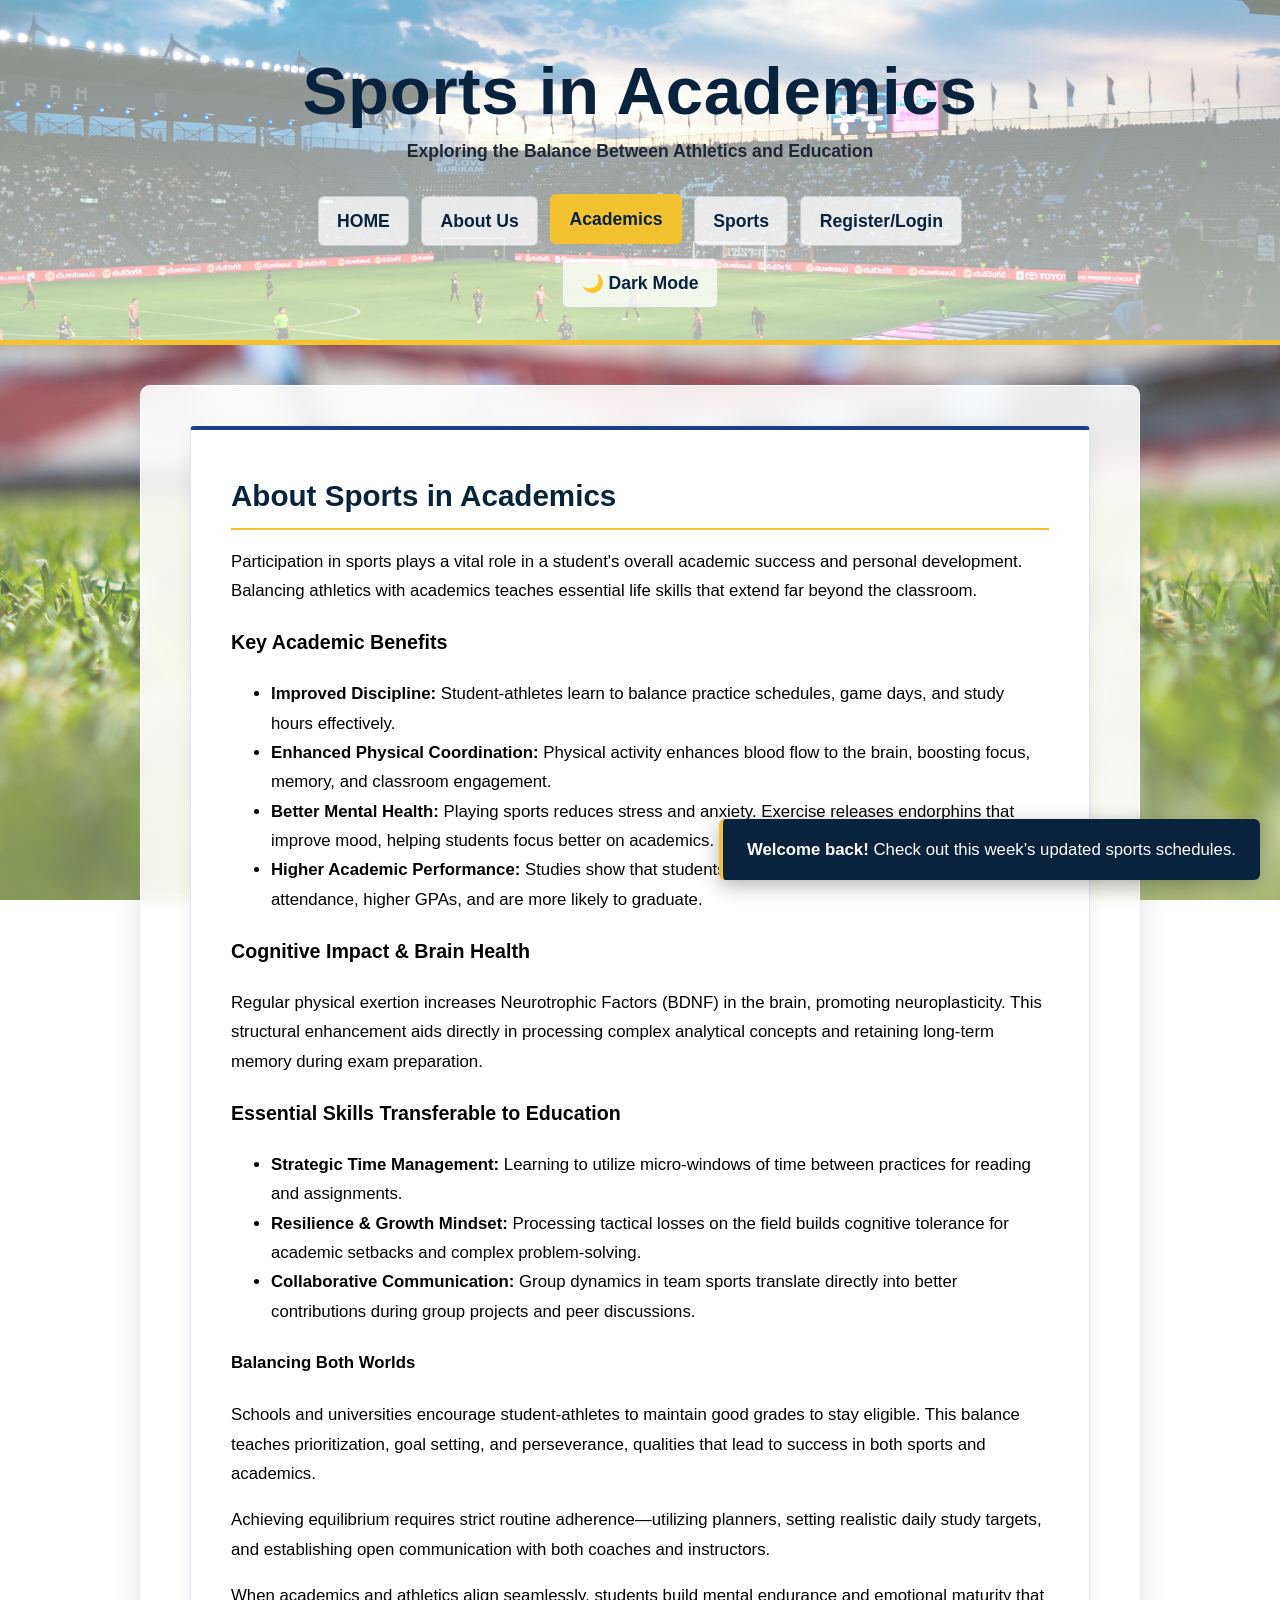
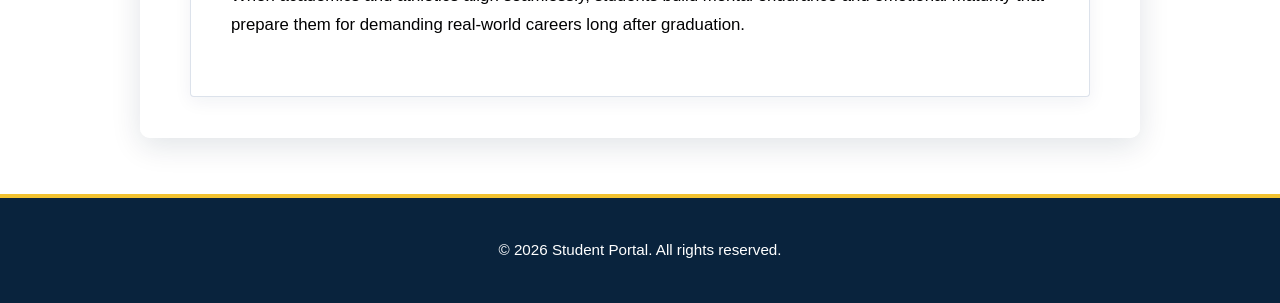
<file: Public/academics.html>
<!DOCTYPE html>
<html lang="en">
<head>
    <link rel="stylesheet" href="index.css">
    <meta charset="UTF-8">
    <meta name="viewport" content="width=device-width, initial-scale=1.0">
    <title>Academics - Student Portal</title>
</head>
<body>
    
    <header>
        <h1>Sports in Academics</h1>
        <p>Exploring the Balance Between Athletics and Education</p>

        <nav>
            <a href="home.html">HOME</a>
            <a href="profile.html">About Us</a>
            <a href="academics.html" class="active">Academics</a>
            <a href="sports.html">Sports</a>
            <a href="register.html">Register/Login</a>
            <a href="#" id="darkModeToggle">🌙 Dark Mode</a>
        </nav>
    </header>

    <main>
        <section id="about-academics">
            <h2>About Sports in Academics</h2>
            <p>
                Participation in sports plays a vital role in a student's overall academic success and personal development. 
                Balancing athletics with academics teaches essential life skills that extend far beyond the classroom.
            </p>

            <h3>Key Academic Benefits</h3>
            <ul>
                <li><strong>Improved Discipline:</strong> Student-athletes learn to balance practice schedules, game days, and study hours effectively.</li>
                <li><strong>Enhanced Physical Coordination:</strong> Physical activity enhances blood flow to the brain, boosting focus, memory, and classroom engagement.</li>
                <li><strong>Better Mental Health:</strong> Playing sports reduces stress and anxiety. Exercise releases endorphins that improve mood, helping students focus better on academics.</li>
                <li><strong>Higher Academic Performance:</strong> Studies show that students who participate in sports often have better attendance, higher GPAs, and are more likely to graduate.</li>
            </ul>

            <h3>Cognitive Impact &amp; Brain Health</h3>
            <p>Regular physical exertion increases Neurotrophic Factors (BDNF) in the brain, promoting neuroplasticity. This structural enhancement aids directly in processing complex analytical concepts and retaining long-term memory during exam preparation.</p>

            <h3>Essential Skills Transferable to Education</h3>
            <ul>
                <li><strong>Strategic Time Management:</strong> Learning to utilize micro-windows of time between practices for reading and assignments.</li>
                <li><strong>Resilience &amp; Growth Mindset:</strong> Processing tactical losses on the field builds cognitive tolerance for academic setbacks and complex problem-solving.</li>
                <li><strong>Collaborative Communication:</strong> Group dynamics in team sports translate directly into better contributions during group projects and peer discussions.</li>
            </ul>

            <h4>Balancing Both Worlds</h4>
            <p>Schools and universities encourage student-athletes to maintain good grades to stay eligible. This balance teaches prioritization, goal setting, and perseverance, qualities that lead to success in both sports and academics.</p>
            <p>Achieving equilibrium requires strict routine adherence—utilizing planners, setting realistic daily study targets, and establishing open communication with both coaches and instructors.</p>
            <p>When academics and athletics align seamlessly, students build mental endurance and emotional maturity that prepare them for demanding real-world careers long after graduation.</p>
        </section>
    </main>

    <footer>
        <p>&copy; 2026 Student Portal. All rights reserved.</p>
    </footer>

    <script src="index.js"></script>
</body>
</html>
</file>
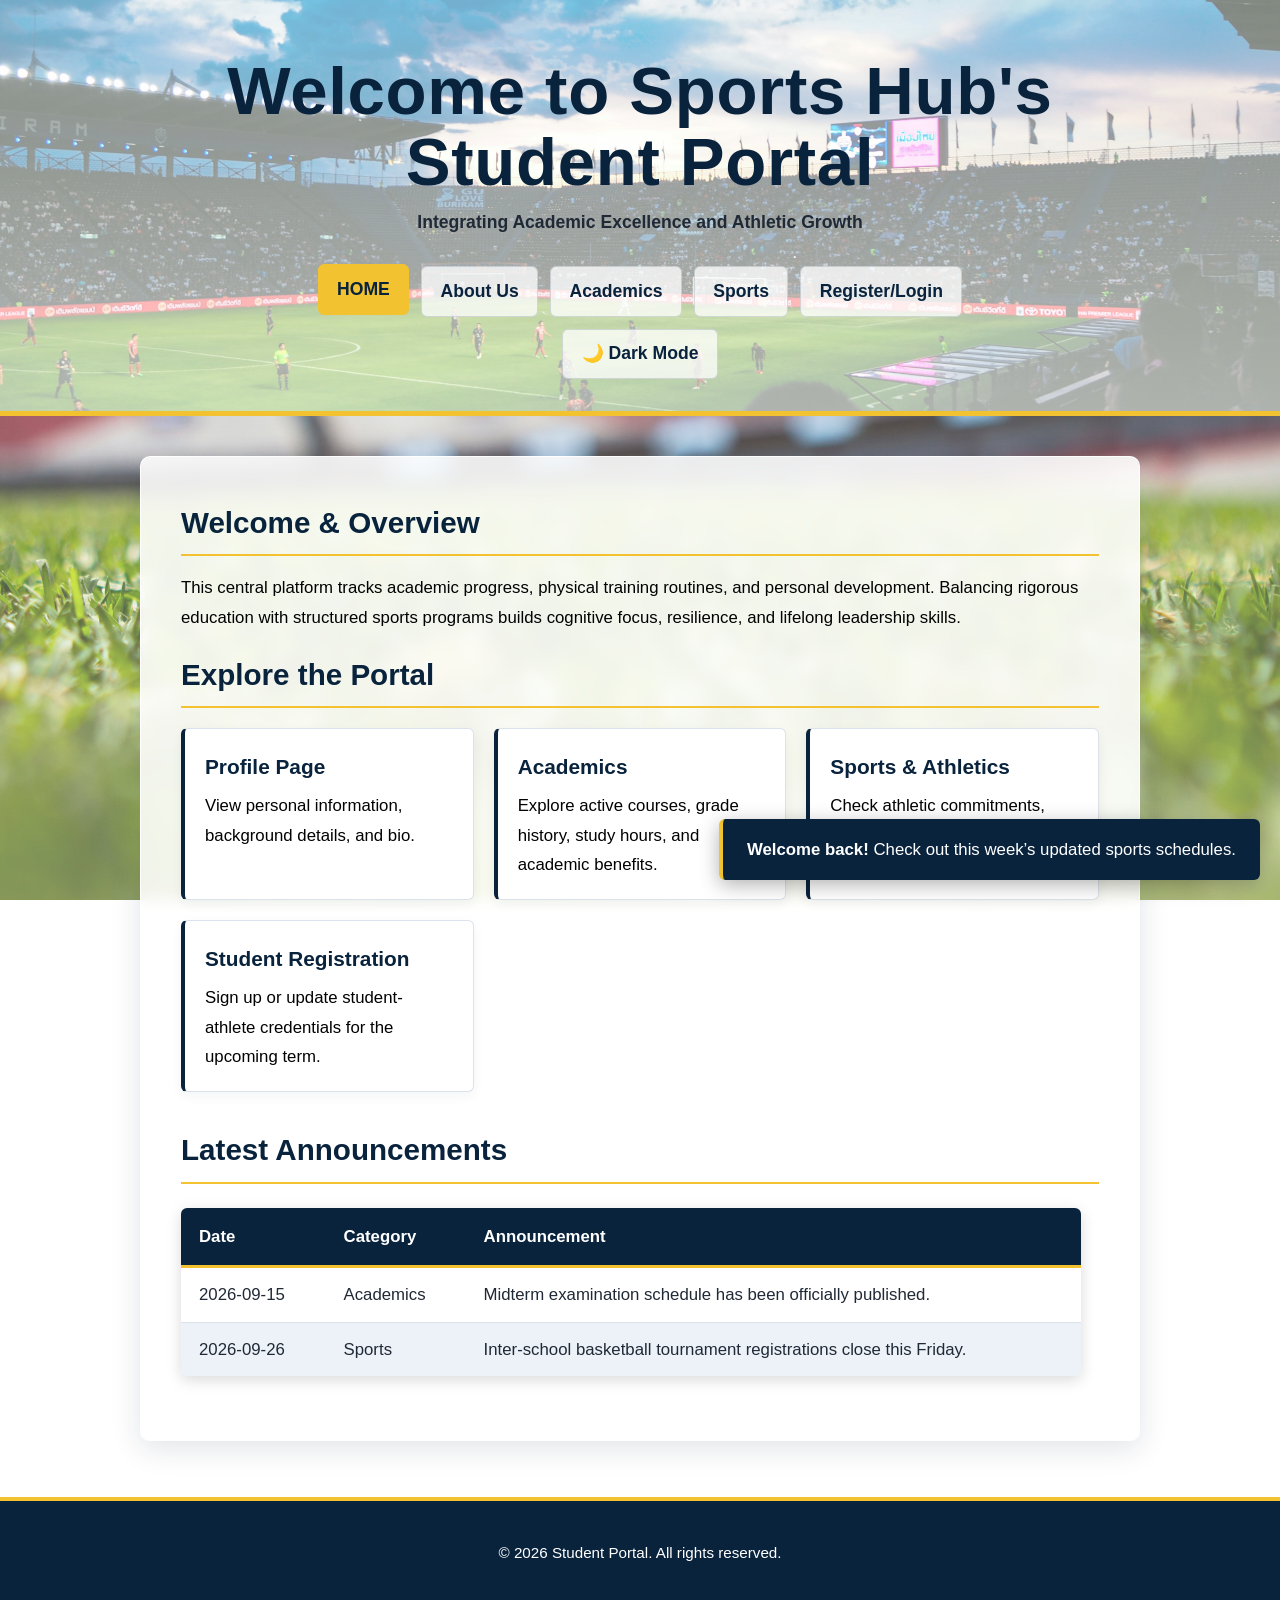
<file: Public/home.html>
<!DOCTYPE html>
<html lang="en">
<head>
    <meta charset="UTF-8">
    <meta name="viewport" content="width=device-width, initial-scale=1.0">
    <title>Home - Student Portal</title>
    <link rel="stylesheet" href="index.css">
    <script src="index.js" defer></script>
</head>
<body>

    <header>
        <h1>Welcome to Sports Hub's Student Portal</h1>
        <p>Integrating Academic Excellence and Athletic Growth</p>
        
        <nav>
            <a href="home.html" class="active">HOME</a>
            <a href="profile.html">About Us</a>
            <a href="academics.html">Academics</a>
            <a href="sports.html">Sports</a>
            <a href="register.html">Register/Login</a>
            <a href="index.js" id="darkModeToggle">🌙 Dark Mode</a>
        </nav>
    </header>

    <main>
        <section id="welcome">
            <h2>Welcome & Overview</h2>
            <p> 
                This central platform tracks academic progress, physical training routines, and personal development. 
                Balancing rigorous education with structured sports programs builds cognitive focus, resilience, and lifelong leadership skills.
            </p>
        </section>

        <section id="quick-links">
            <h2>Explore the Portal</h2>
            <!-- Using portal-grid class to match your CSS card grid -->
            <ul class="portal-grid">
                <li class="portal-card">
                    <a href="profile.html">Profile Page</a>
                    View personal information, background details, and bio.
                </li>
                <li class="portal-card">
                    <a href="academics.html">Academics</a>
                    Explore active courses, grade history, study hours, and academic benefits.
                </li>
                <li class="portal-card">
                    <a href="sports.html">Sports & Athletics</a>
                    Check athletic commitments, match schedules, and physical training stats.
                </li>
                <li class="portal-card">
                    <a href="register.html">Student Registration</a>
                    Sign up or update student-athlete credentials for the upcoming term.
                </li>
            </ul>
        </section>

        <section id="announcements">
            <h2>Latest Announcements</h2>
            <table>
                <thead>
                    <tr>
                        <th>Date</th>
                        <th>Category</th>
                        <th>Announcement</th>
                    </tr>
                </thead>
                <tbody>
                    <tr>
                        <td>2026-09-15</td>
                        <td>Academics</td>
                        <td>Midterm examination schedule has been officially published.</td>
                    </tr>
                    <tr>
                        <td>2026-09-26</td>
                        <td>Sports</td>
                        <td>Inter-school basketball tournament registrations close this Friday.</td>
                    </tr>
                </tbody>
            </table>
        </section>
    </main>

    <footer>
        <p>&copy; 2026 Student Portal. All rights reserved.</p>
    </footer>

</body>
</html>
</file>
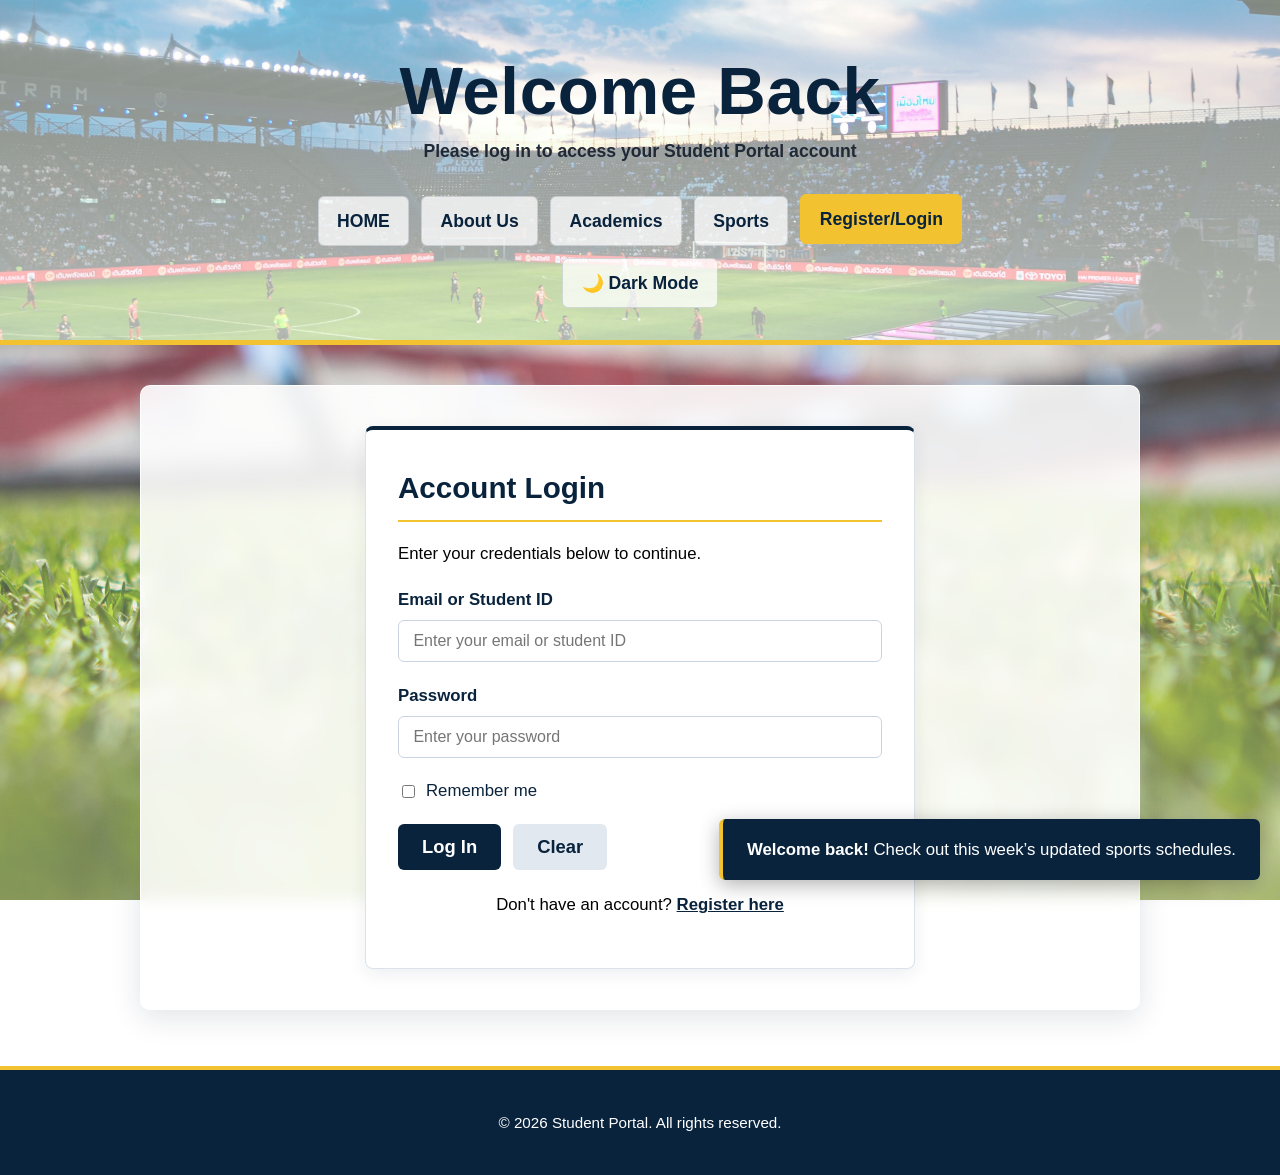
<file: Public/login.html>
<!DOCTYPE html>
<html lang="en">
<head>
    <meta charset="UTF-8">
    <meta name="viewport" content="width=device-width, initial-scale=1.0">
    <title>Login - Student Portal</title>
    <link rel="stylesheet" href="index.css">
</head>
<body>

    <header>
        <h1>Welcome Back</h1>
        <p>Please log in to access your Student Portal account</p>

        <nav>
            <a href="home.html">HOME</a>
            <a href="profile.html">About Us</a>
            <a href="academics.html">Academics</a>
            <a href="sports.html">Sports</a>
            <a href="login.html" class="active">Register/Login</a>
            <a href="#" id="darkModeToggle">🌙 Dark Mode</a>
        </nav>
    </header>

    <main>
        <section class="form-card">
            <h2>Account Login</h2>
            <p>Enter your credentials below to continue.</p>

            <form action="/login" method="POST" class="portal-form">
                <div class="form-group">
                    <label for="username">Email or Student ID</label>
                    <input type="text" id="username" name="username" placeholder="Enter your email or student ID" required>
                </div>

                <div class="form-group">
                    <label for="password">Password</label>
                    <input type="password" id="password" name="password" placeholder="Enter your password" required>
                </div>

                <div class="form-group checkbox-group">
                    <input type="checkbox" id="remember" name="remember">
                    <label for="remember">Remember me</label>
                </div>

                <div class="button-row">
                    <button type="submit" class="portal-btn">Log In</button>
                    <button type="reset" class="portal-btn secondary">Clear</button>
                </div>
            </form>

            <p class="auth-switch">
                Don't have an account? <a href="register.html">Register here</a>
            </p>
        </section>
    </main>

    <footer>
        <p>&copy; 2026 Student Portal. All rights reserved.</p>
    </footer>

    <script src="index.js"></script>
</body>
</html>
</file>
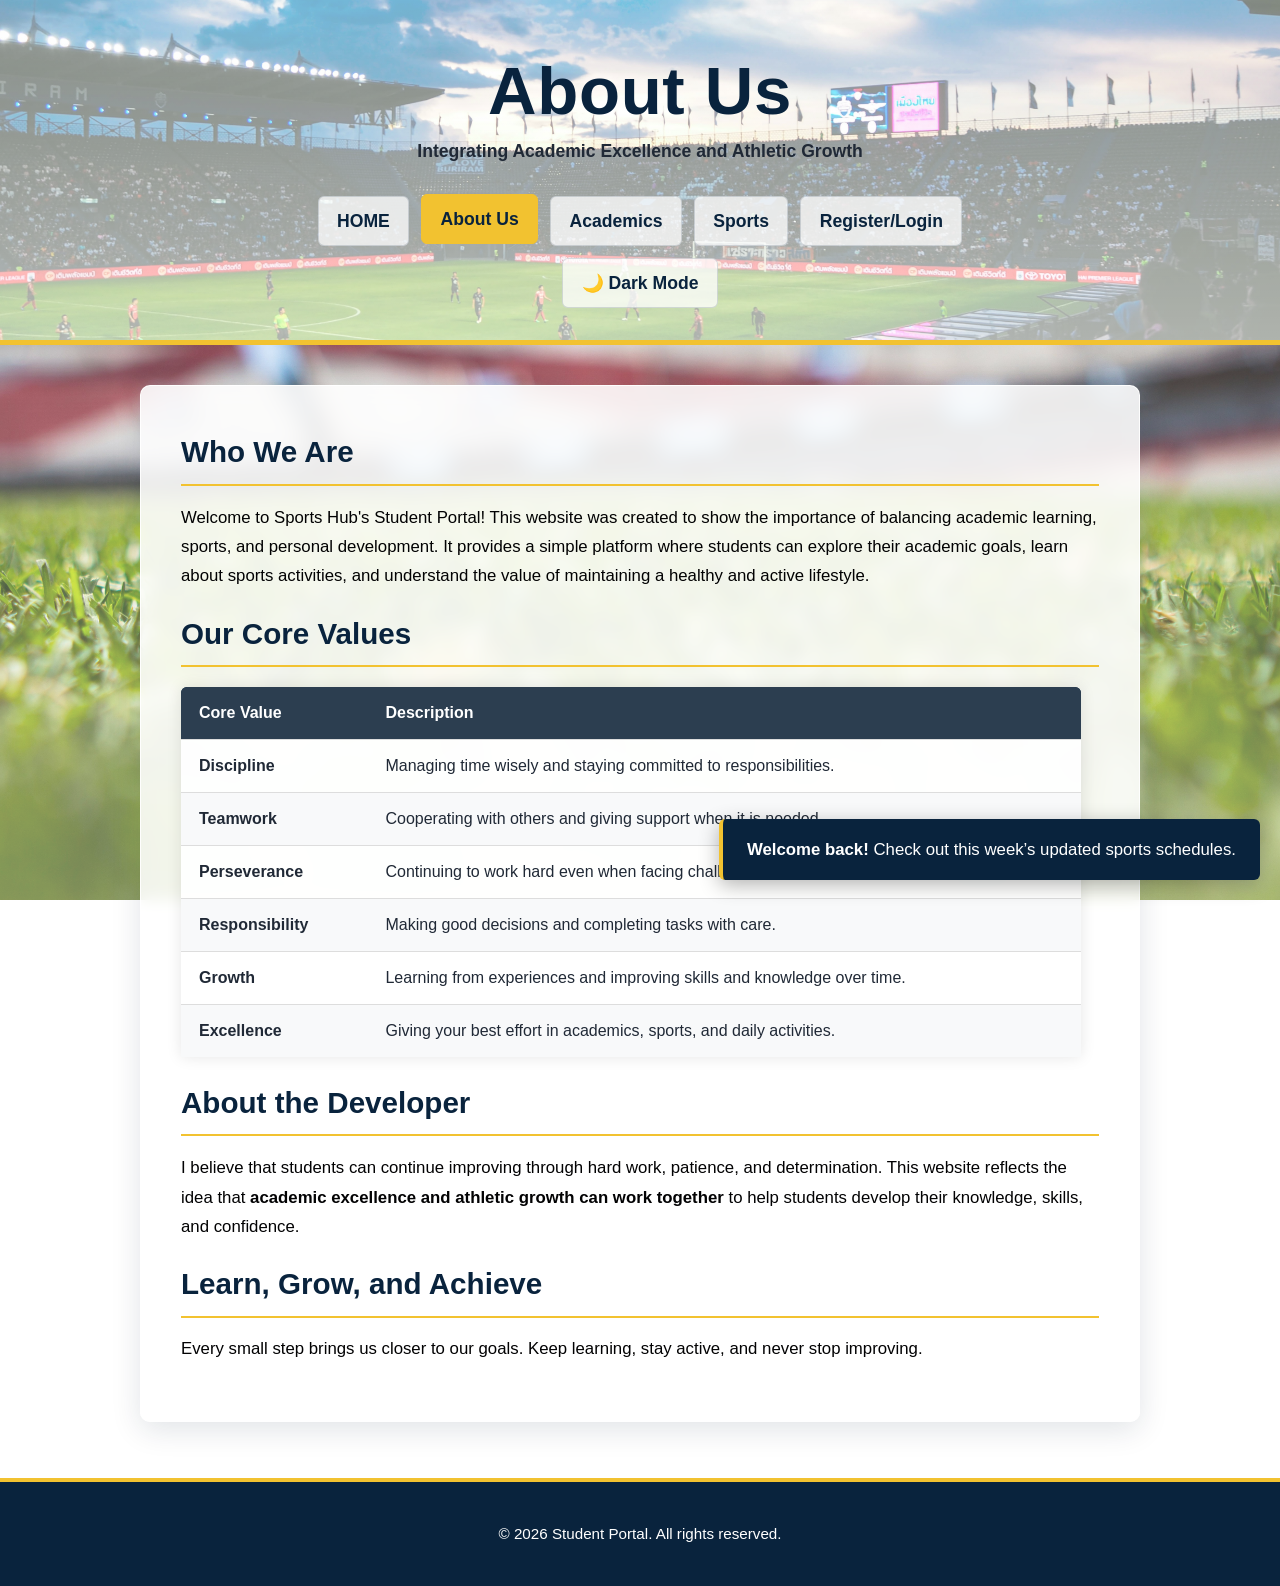
<file: Public/profile.html>
<!DOCTYPE html>
<html lang="en">
<head>
    <link rel="stylesheet" href="index.css">
    <meta charset="UTF-8">
    <meta name="viewport" content="width=device-width, initial-scale=1.0">
    <title>About Us - Student Portal</title>
</head>
<body>

    <header>
        <h1>About Us</h1>
        <p>Integrating Academic Excellence and Athletic Growth</p>

        <nav>
            <a href="home.html">HOME</a>
            <a href="profile.html" class="active">About Us</a>
            <a href="academics.html">Academics</a>
            <a href="sports.html">Sports</a>
            <a href="register.html">Register/Login</a>
            <a href="index.js" id="darkModeToggle">🌙 Dark Mode</a>
        </nav>
    </header>

    <main>
        <section class="intro">
            <h2>Who We Are</h2>
            <p>
                Welcome to Sports Hub's Student Portal! This website was created
                to show the importance of balancing academic learning,
                sports, and personal development. It provides a simple
                platform where students can explore their academic goals,
                learn about sports activities, and understand the value
                of maintaining a healthy and active lifestyle.
            </p>
        </section>

        <section class="values">
            <h2>Our Core Values</h2>
            <table class="core-values-table">
                <thead>
                    <tr>
                        <th>Core Value</th>
                        <th>Description</th>
                    </tr>
                </thead>
                <tbody>
                    <tr>
                        <td><strong>Discipline</strong></td>
                        <td>Managing time wisely and staying committed to responsibilities.</td>
                    </tr>
                    <tr>
                        <td><strong>Teamwork</strong></td>
                        <td>Cooperating with others and giving support when it is needed.</td>
                    </tr>
                    <tr>
                        <td><strong>Perseverance</strong></td>
                        <td>Continuing to work hard even when facing challenges and difficulties.</td>
                    </tr>
                    <tr>
                        <td><strong>Responsibility</strong></td>
                        <td>Making good decisions and completing tasks with care.</td>
                    </tr>
                    <tr>
                        <td><strong>Growth</strong></td>
                        <td>Learning from experiences and improving skills and knowledge over time.</td>
                    </tr>
                    <tr>
                        <td><strong>Excellence</strong></td>
                        <td>Giving your best effort in academics, sports, and daily activities.</td>
                    </tr>
                </tbody>
            </table>
        </section>

        <section class="developer">
            <h2>About the Developer</h2>
            <p>
                I believe that students can continue improving through
                hard work, patience, and determination. This website
                reflects the idea that <strong>academic excellence and
                athletic growth can work together</strong> to help
                students develop their knowledge, skills, and confidence.
            </p>
        </section>

        <section class="closing">
            <h2>Learn, Grow, and Achieve</h2>
            <p>
                Every small step brings us closer to our goals.
                Keep learning, stay active, and never stop improving.
            </p>
        </section>
    </main>

    <footer>
        <p>&copy; 2026 Student Portal. All rights reserved.</p>
    </footer>

    <script src="index.js"></script>
</body>
</html>
</file>
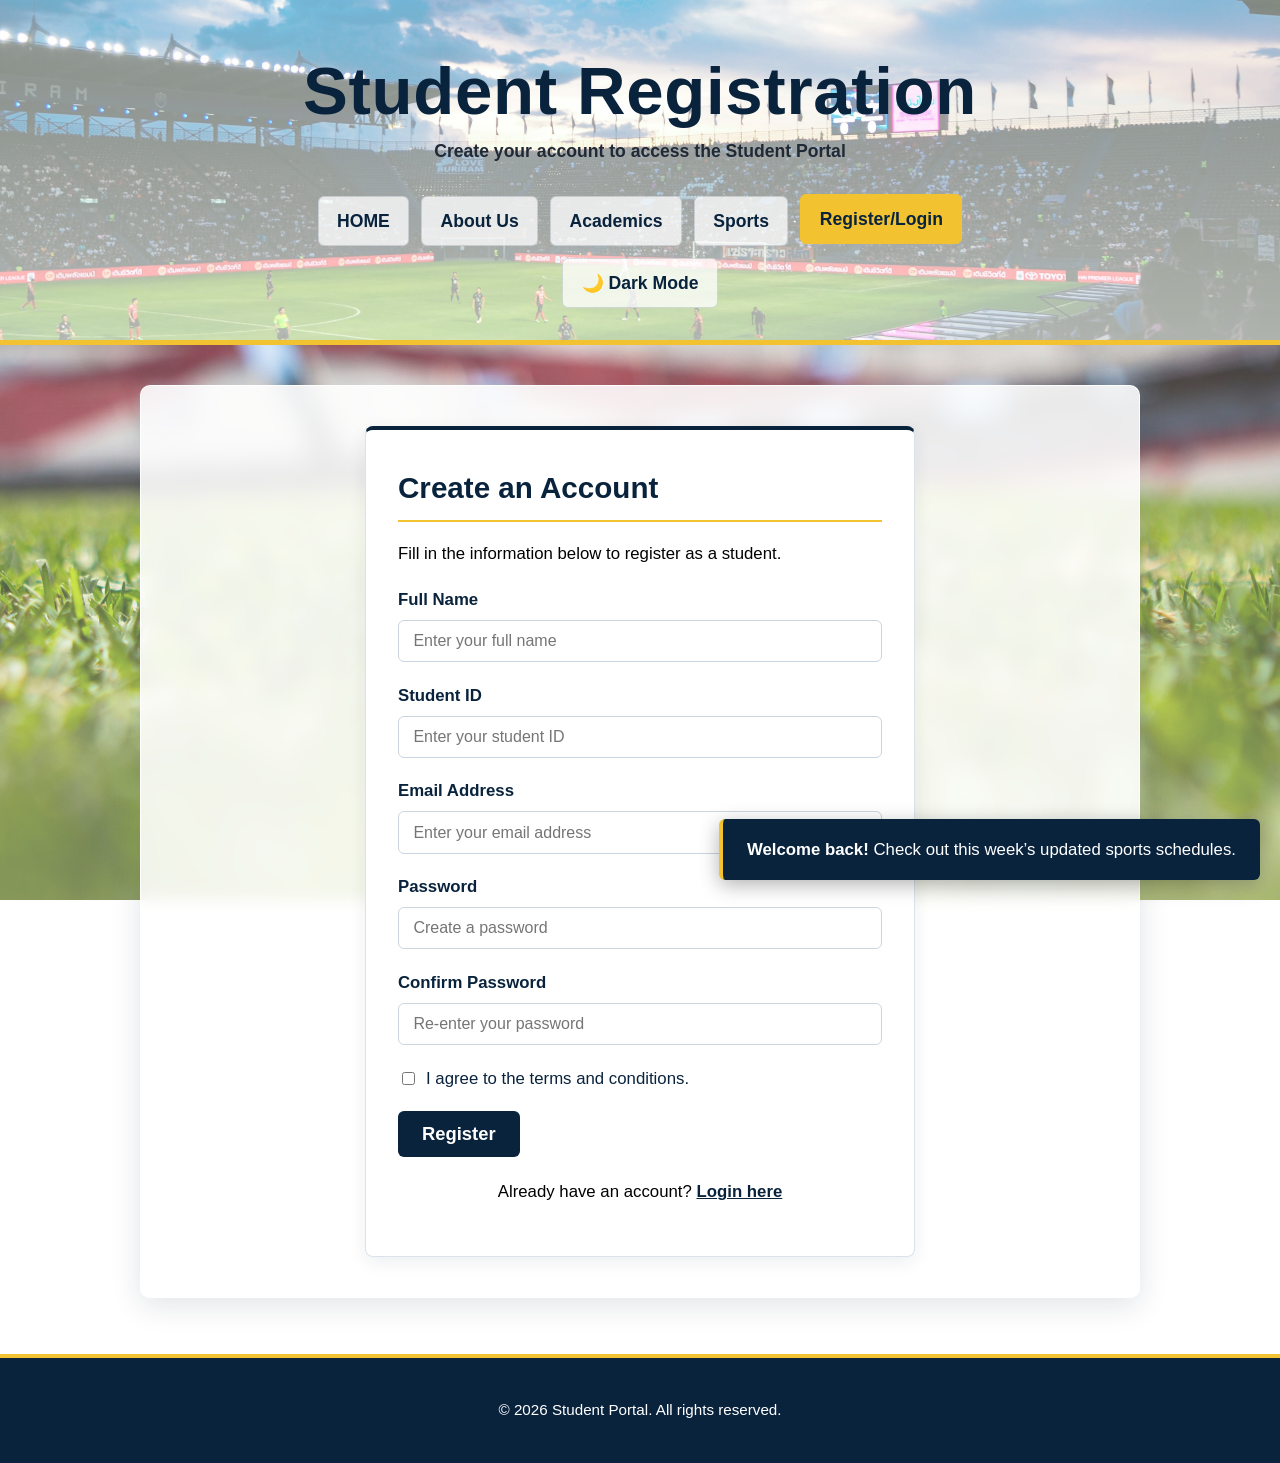
<file: Public/register.html>
<!DOCTYPE html>
<html lang="en">
<head>
    <meta charset="UTF-8">
    <meta name="viewport" content="width=device-width, initial-scale=1.0">
    <title>Register - Student Portal</title>
    <link rel="stylesheet" href="index.css">
</head>
<body>

    <header>
        <h1>Student Registration</h1>
        <p>Create your account to access the Student Portal</p>

        <nav>
            <a href="home.html">HOME</a>
            <a href="profile.html">About Us</a>
            <a href="academics.html">Academics</a>
            <a href="sports.html">Sports</a>
            <a href="register.html" class="active">Register/Login</a>
            <a href="#" id="darkModeToggle">🌙 Dark Mode</a>
        </nav>
    </header>

    <main>
        <section class="form-card">
            <h2>Create an Account</h2>
            <p>Fill in the information below to register as a student.</p>

            <form action="/register" method="POST" class="portal-form">
                <div class="form-group">
                    <label for="fullname">Full Name</label>
                    <input type="text" id="fullname" name="fullname" placeholder="Enter your full name" required>
                </div>

                <div class="form-group">
                    <label for="studentid">Student ID</label>
                    <input type="text" id="studentid" name="studentid" placeholder="Enter your student ID" required>
                </div>

                <div class="form-group">
                    <label for="email">Email Address</label>
                    <input type="email" id="email" name="email" placeholder="Enter your email address" required>
                </div>

                <div class="form-group">
                    <label for="password">Password</label>
                    <input type="password" id="password" name="password" placeholder="Create a password" minlength="8" required>
                </div>

                <div class="form-group">
                    <label for="confirm-password">Confirm Password</label>
                    <input type="password" id="confirm-password" name="confirm-password" placeholder="Re-enter your password" minlength="8" required>
                </div>

                <div class="form-group checkbox-group">
                    <input type="checkbox" id="terms" name="terms" required>
                    <label for="terms">I agree to the terms and conditions.</label>
                </div>

                <button type="submit" class="portal-btn">Register</button>
            </form>

            <p class="auth-switch">
                Already have an account? <a href="login.html">Login here</a>
            </p>
        </section>
    </main>

    <footer>
        <p>&copy; 2026 Student Portal. All rights reserved.</p>
    </footer>

    <script src="index.js"></script>
</body>
</html>
</file>
<file: Public/index.css>
*,
*::before,
*::after {
    box-sizing: border-box;
}

/* Make page scrolling smooth */
html {
    scroll-behavior: smooth;
    scroll-padding-top: 1rem;
}

/* Main page design with a clear background image */
body {
    margin: 0;
    background-image:
        linear-gradient(
            rgba(255, 255, 255, 0.15),
            rgba(255, 255, 255, 0.35)
        ),
        url("bago.jpg");

    background-size: cover;
    background-position: center;
    background-repeat: no-repeat;
    background-attachment: fixed;

    color: rgb(2, 2, 3);
    font-family: Arial, Helvetica, sans-serif;
    font-size: 1.05rem;
    line-height: 1.75;
}

/* Website heading and navigation area */
header {
    position: relative;
    padding: 3.5rem 1.5rem 2rem;
    text-align: center;
    color: rgb(9, 35, 61);

    /* Lightened gradient overlay so cave.jpg is clearly visible */
    background:
        linear-gradient(
            rgba(255, 255, 255, 0.45),
            rgba(255, 255, 255, 0.65)
        ),
        url("cave.jpg") center / cover no-repeat;

    border-bottom: 5px solid rgba(242, 194, 48, 1);
}

/* Main website title */
header h1 {
    max-width: 850px;
    margin: 0 auto 0.6rem;
    font-family: "Barlow Condensed", "Arial Narrow", sans-serif;
    font-size: clamp(2.5rem, 6vw, 4.2rem);
    font-weight: 700;
    line-height: 1.05;
    letter-spacing: 0.01em;
}

/* Short description below the title */
header p {
    margin: 0 auto 1.8rem;
    color: rgb(32, 41, 54);
    font-weight: 600;
    font-size: 1.1rem;
}

/* Arrange navigation links in the center */
nav {
    display: flex;
    justify-content: center;
    flex-wrap: wrap;
    gap: 0.75rem;
    max-width: 800px;
    margin: 0 auto;
}

/* Style the navigation links */
nav a {
    display: inline-block;
    padding: 0.55rem 1.15rem;
    color: rgb(9, 35, 61);
    background: rgba(255, 255, 255, 0.75);
    border: 1px solid rgba(9, 35, 61, 0.15);
    border-radius: 6px;

    font-family: "Barlow Condensed", "Arial Narrow", sans-serif;
    font-size: 1.1rem;
    font-weight: 600;
    text-decoration: none;

    transition:
        background-color 0.2s ease,
        color 0.2s ease,
        transform 0.15s ease,
        border-color 0.2s ease;
}

/* Highlight links when hovered or selected */
nav a:hover,
nav a.active {
    color: rgba(9, 35, 61, 1);
    background: rgba(242, 194, 48, 1);
    border-color: rgba(242, 194, 48, 1);
    transform: translateY(-2px);
}

/* Make the current page link more noticeable */
nav a.active {
    font-weight: 700;
}

/* Show an outline when navigating with a keyboard */
nav a:focus-visible,
a:focus-visible {
    outline: 2px solid rgba(242, 194, 48, 1);
    outline-offset: 4px;
}

/* Hide the default horizontal line */
hr {
    display: none;
}

/* Display the banner image across the page */
.banner {
    display: block;
    width: 100%;
    height: 260px;
    margin: 0;
    object-fit: cover;
}

/* Keep the main content centered inside a readable frosted-glass card */
main {
    width: 92%;
    max-width: 1000px;
    margin: 2.5rem auto 3.5rem;
    padding: 2.5rem;

    background: rgba(255, 255, 255, 0.88);
    backdrop-filter: blur(8px);
    -webkit-backdrop-filter: blur(8px);
    border: 1px solid rgba(255, 255, 255, 0.9);
    border-radius: 10px;
    box-shadow: 0 8px 30px rgba(9, 35, 61, 0.12);
}

/* Section headings inside main */
main h2 {
    color: #09233d;
    font-family: "Barlow Condensed", "Arial Narrow", sans-serif;
    font-size: 1.85rem;
    margin-top: 2rem;
    margin-bottom: 0.75rem;
    padding-bottom: 0.35rem;
    border-bottom: 2px solid #f2c230;
}

main h2:first-child {
    margin-top: 0;
}

/* 2x2 Card Grid for "Explore the Portal" */
.portal-grid {
    display: grid;
    grid-template-columns: repeat(auto-fit, minmax(260px, 1fr));
    gap: 1.25rem;
    list-style: none;
    padding: 0;
    margin: 1.25rem 0 2rem;
}

.portal-card {
    background: #ffffff;
    border: 1px solid #dce2eb;
    border-left: 4px solid #09233d;
    border-radius: 6px;
    padding: 1.25rem;
    box-shadow: 0 4px 12px rgba(9, 35, 61, 0.05);
    transition: transform 0.2s ease, box-shadow 0.2s ease, border-left-color 0.2s ease;
}

.portal-card:hover {
    transform: translateY(-3px);
    border-left-color: #f2c230;
    box-shadow: 0 8px 20px rgba(9, 35, 61, 0.12);
}

.portal-card a {
    display: block;
    font-family: "Barlow Condensed", "Arial Narrow", sans-serif;
    font-size: 1.3rem;
    font-weight: 700;
    color: #09233d;
    text-decoration: none;
    margin-bottom: 0.35rem;
}

.portal-card a:hover {
    color: #1b3f8b;
    text-decoration: underline;
}

/* Academic information section */
#about-academics {
    max-width: 900px;
    margin: 0 auto;
    padding: 2.5rem;

    background: rgba(255, 255, 255, 1);
    border: 1px solid rgba(220, 226, 235, 1);
    border-top: 4px solid rgba(27, 63, 139, 1);
    border-radius: 4px;

    box-shadow: 0 5px 18px rgba(18, 41, 92, 0.06);
}

/* Sports section with a background image */
#about-sports {
    position: relative;
    max-width: 900px;
    min-height: 300px;
    margin: 2rem auto 0;
    padding: 2.5rem;
    overflow: hidden;

    color: rgba(255, 255, 255, 1);

    background:
        linear-gradient(
            rgba(12, 25, 48, 0.80),
            rgba(12, 25, 48, 0.88)
        ),
        url("sports.jpg") center / cover no-repeat;

    border-left: 5px solid rgba(242, 194, 48, 1);
    border-radius: 4px;

    box-shadow: 0 5px 18px rgba(18, 41, 92, 0.08);
}

/* Keep sports headings white and easy to read */
#about-sports h2,
#about-sports h3,
#about-sports h4 {
    color: rgba(255, 255, 255, 1);
}

/* Add a yellow line below the sports heading */
#about-sports h2 {
    border-bottom-color: rgba(242, 194, 48, 1);
}

/* Improve the readability of sports descriptions */
#about-sports p {
    color: rgba(255, 255, 255, 1);
    font-weight: 500;
    text-shadow: 0 2px 6px rgba(0, 0, 0, 0.7);
    font-size: 1.1rem;
}

/* Highlight important words in the sports section */
#about-sports strong {
    color: rgba(242, 194, 48, 1);
}

/* Sports achievements table */
table {
    width: 100%;
    max-width: 900px;
    margin: 1.5rem 0;
    border-collapse: collapse;
    background: rgba(255, 255, 255, 0.95);
    border-radius: 6px;
    overflow: hidden;
    box-shadow: 0 4px 15px rgba(0, 0, 0, 0.15);
}

/* Table heading */
thead {
    background: #09233d;
    color: white;
}

th {
    padding: 14px 18px;
    text-align: left;
    font-weight: 700;
    border-bottom: 3px solid #f2c230;
}

/* Table information */
td {
    padding: 12px 18px;
    color: #202936;
    border-bottom: 1px solid #dce2eb;
}

/* Alternate row colors */
tbody tr:nth-child(even) {
    background: #edf2f8;
}

/* Highlight a row when hovered */
tbody tr:hover {
    background: #fff3c4;
    transition: background-color 0.2s ease;
}

/* Remove the bottom border from the last row */
tbody tr:last-child td {
    border-bottom: none;
}

/* Table for the about us page */
.core-values-table {
    border-collapse: collapse;
    margin: 20px 0;
    font-size: 1rem;
    font-family: sans-serif;
    width: 100%;
    box-shadow: 0 0 15px rgba(0, 0, 0, 0.1);
    border-radius: 6px 6px 0 0;
    overflow: hidden;
}

.core-values-table thead tr {
    background-color: #2c3e50;
    color: #ffffff;
    text-align: left;
}

.core-values-table th,
.core-values-table td {
    padding: 12px 18px;
    border-bottom: 1px solid #dddddd;
}

.core-values-table tbody tr:nth-of-type(even) {
    background-color: #f8f9fa;
}

.core-values-table tbody tr:hover {
    background-color: #f1f1f1;
}

/* --- Form & Auth Card Styling (Register & Login) --- */
.form-card {
    max-width: 550px;
    margin: 0 auto;
    padding: 2rem;
    background: #ffffff;
    border: 1px solid #dce2eb;
    border-top: 4px solid #09233d;
    border-radius: 8px;
    box-shadow: 0 5px 18px rgba(9, 35, 61, 0.08);
}

.portal-form .form-group {
    margin-bottom: 1.15rem;
}

.portal-form label {
    display: block;
    font-weight: 600;
    margin-bottom: 0.35rem;
    color: #09233d;
}

.portal-form input[type="text"],
.portal-form input[type="email"],
.portal-form input[type="password"] {
    width: 100%;
    padding: 0.7rem 0.9rem;
    border: 1px solid #cbd5e1;
    border-radius: 6px;
    font-size: 1rem;
    font-family: inherit;
}

.portal-form input:focus {
    outline: none;
    border-color: #f2c230;
    box-shadow: 0 0 0 3px rgba(242, 194, 48, 0.25);
}

.checkbox-group {
    display: flex;
    align-items: center;
    gap: 0.5rem;
}

.checkbox-group label {
    margin-bottom: 0;
    font-weight: 400;
}

.button-row {
    display: flex;
    gap: 0.75rem;
}

.portal-btn {
    padding: 0.75rem 1.5rem;
    background: #09233d;
    color: #ffffff;
    border: none;
    border-radius: 6px;
    font-family: "Barlow Condensed", "Arial Narrow", sans-serif;
    font-size: 1.15rem;
    font-weight: 700;
    cursor: pointer;
    transition: background-color 0.2s ease, color 0.2s ease;
}

.portal-btn:hover {
    background: #f2c230;
    color: #09233d;
}

.portal-btn.secondary {
    background: #e2e8f0;
    color: #09233d;
}

.auth-switch {
    margin-top: 1.25rem;
    text-align: center;
}

.auth-switch a {
    color: #09233d;
    font-weight: 700;
}

/* Clean footer styling */
footer {
    text-align: center;
    padding: 1.5rem;
    background: #09233d;
    color: #ffffff;
    font-size: 0.95rem;
    border-top: 4px solid #f2c230;
}

/* Adjust the table and main container for mobile screens */
@media (max-width: 600px) {
    main {
        padding: 1.5rem;
        margin: 1.5rem auto;
    }

    table {
        font-size: 0.85rem;
    }

    th,
    td {
        padding: 9px 7px;
        overflow-wrap: anywhere;
    }
}

/* --- Dark Mode Theme Styles --- */
body.dark-mode {
    background-image: 
        linear-gradient(rgba(10, 15, 25, 0.75), rgba(15, 23, 42, 0.85)), 
        url("bago.jpg");
    color: #f1f5f9;
}

body.dark-mode main {
    background: rgba(15, 23, 42, 0.88);
    border-color: rgba(255, 255, 255, 0.1);
    box-shadow: 0 8px 30px rgba(0, 0, 0, 0.5);
}

body.dark-mode main h2 {
    color: #f2c230;
    border-bottom-color: #f2c230;
}

/* Fix Academics & Form Cards in Dark Mode */
body.dark-mode #about-academics,
body.dark-mode .form-card {
    background: #1e293b;
    border-color: #334155;
    border-top-color: #f2c230;
    color: #f1f5f9;
}

body.dark-mode #about-academics h2,
body.dark-mode #about-academics h3,
body.dark-mode #about-academics h4 {
    color: #f2c230;
}

body.dark-mode #about-academics p,
body.dark-mode #about-academics li {
    color: #e2e8f0;
}

/* Portal Cards in Dark Mode */
body.dark-mode .portal-card {
    background: #1e293b;
    border-color: #334155;
    border-left-color: #f2c230;
}

body.dark-mode .portal-card a {
    color: #38bdf8;
}

/* Tables & Core Values Table in Dark Mode */
body.dark-mode table {
    background: rgba(30, 41, 59, 0.95);
}

body.dark-mode td {
    color: #cbd5e1;
    border-bottom-color: #334155;
}

body.dark-mode tbody tr:nth-child(even) {
    background: rgba(51, 65, 85, 0.4);
}

body.dark-mode tbody tr:hover {
    background: rgba(242, 194, 48, 0.2);
}

body.dark-mode .core-values-table thead tr {
    background-color: #09233d;
}

/* Forms & Buttons in Dark Mode */
body.dark-mode .portal-form label,
body.dark-mode .auth-switch a {
    color: #f2c230;
}

body.dark-mode .portal-form input[type="text"],
body.dark-mode .portal-form input[type="email"],
body.dark-mode .portal-form input[type="password"] {
    background: #0f172a;
    border-color: #475569;
    color: #f8fafc;
}

body.dark-mode .portal-btn {
    background: #f2c230;
    color: #09233d;
}

body.dark-mode .portal-btn:hover {
    background: #38bdf8;
    color: #0f172a;
}

/* --- Toast Notification Styling --- */
#toast-notification {
    position: fixed;
    bottom: 20px;
    right: 20px;
    background: #09233d;
    color: #ffffff;
    padding: 1rem 1.5rem;
    border-left: 4px solid #f2c230;
    border-radius: 6px;
    box-shadow: 0 5px 20px rgba(0,0,0,0.3);
    font-family: Arial, sans-serif;
    transform: translateY(100px);
    opacity: 0;
    transition: transform 0.4s ease, opacity 0.4s ease;
    z-index: 1000;
}

#toast-notification.show {
    transform: translateY(0);
    opacity: 1;
}
</file>
